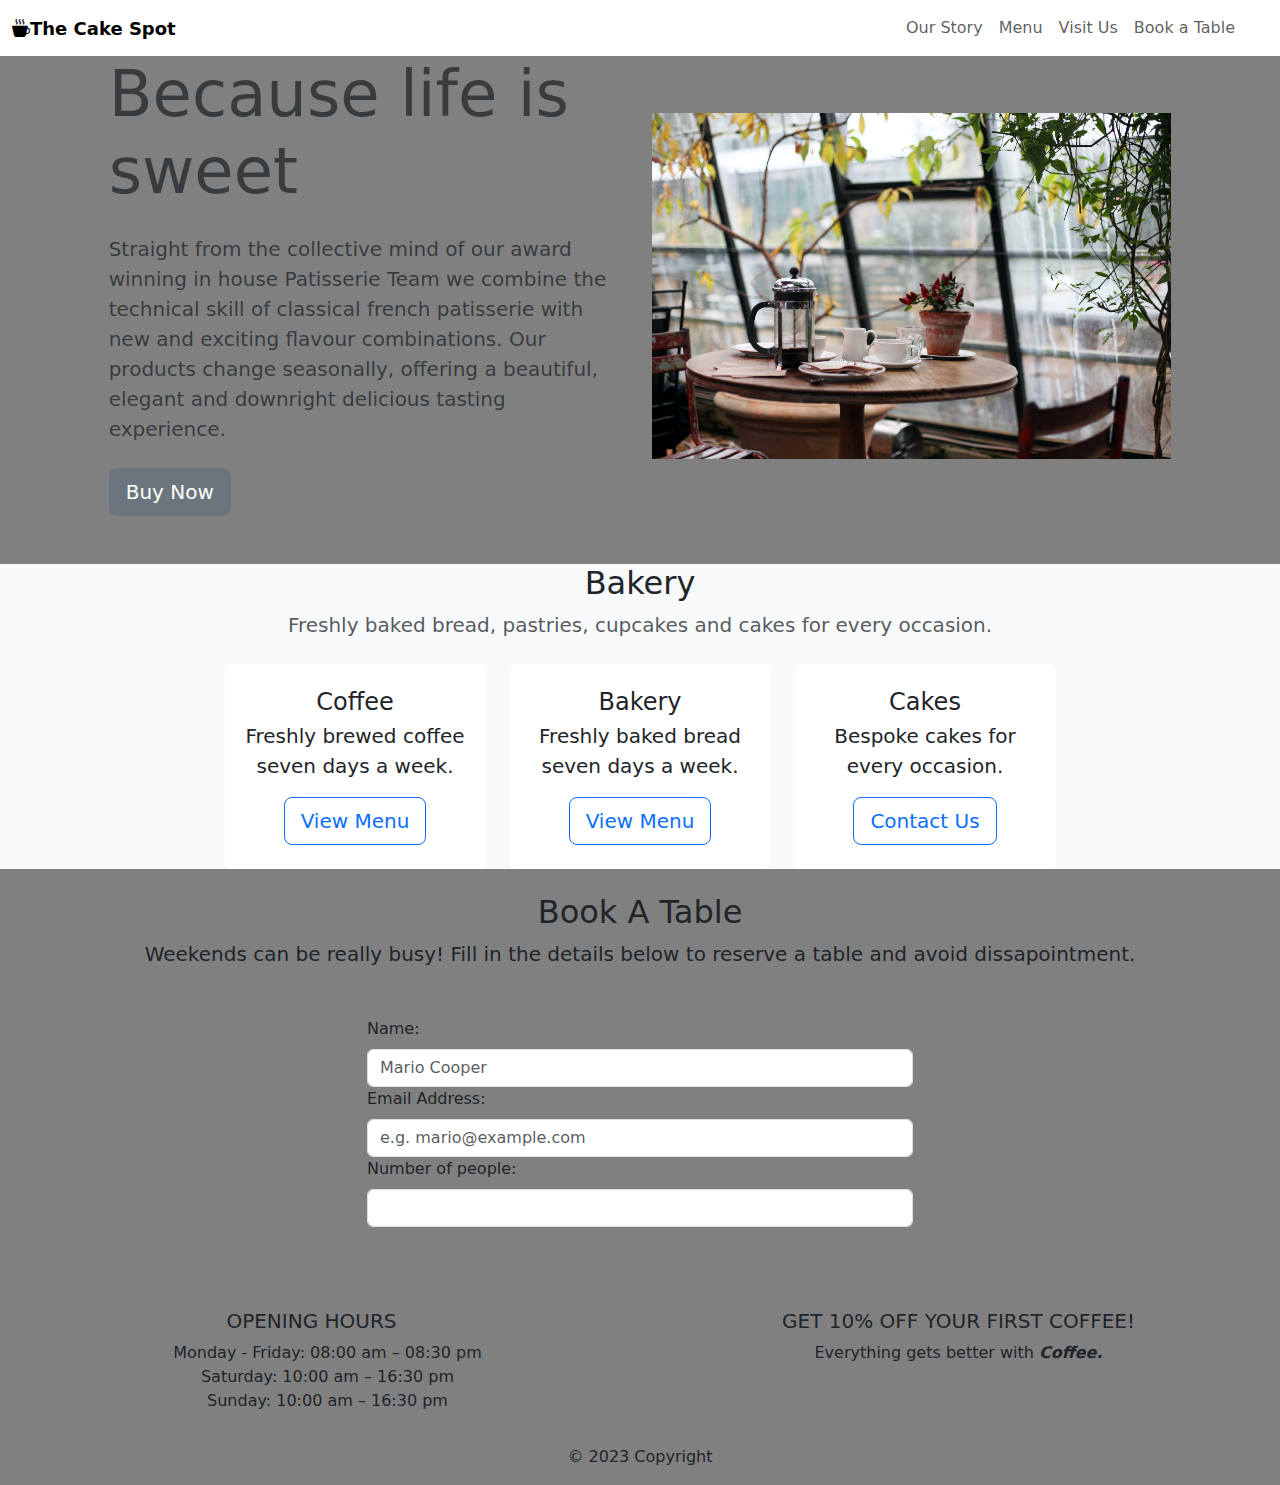
<file: index.html>
<!DOCTYPE html>
<html lang="en">

<head>
    <meta charset="UTF-8">
    <meta name="viewport" content="width=device-width, initial-scale=1.0">
    <title>The Cake Spot</title>

    <!-- Include Bootstrap CSS -->
    <link href="https://cdn.jsdelivr.net/npm/bootstrap@5.3.0/dist/css/bootstrap.min.css" rel="stylesheet">
    <!-- Option 1: Include in HTML -->
<link rel="stylesheet" href="https://cdn.jsdelivr.net/npm/bootstrap-icons@1.3.0/font/bootstrap-icons.css">

    <link rel="stylesheet" href="./css/style.css">
</head>

<body>
    <!-------Navbar----->

    <nav class="navbar navbar-expand-md navbar-light">
        <div class="container-xxl">
            <a href="#intro" class="navbar-brand"><span class="fw-bold text-black"><i class="bi bi-cup-hot-fill"></i>The Cake Spot</span></a>

            <!----Toggle Button for mobile nav  -->
            <button class="navbar-toggler" type="button" data-bs-toggle="collapse" data-bs-target="#main-nav"
                aria-controls="main-nav" aria-expanded="false" aria-label="toggle-navigation">
                <span class="navbar-toggler-icon"></span> </button>

            <div class="collapse navbar-collapse justify-content-end align-center" id="main-nav">
                <ul class="navbar-nav">
                    <li class="nav-item">
                        <a href="#" class="nav-link">Our Story</a>

                    </li>
                    <li class="nav-item">
                        <a href="#" class="nav-link">Menu</a>

                    </li>
                    <li class="nav-item">
                        <a href="#" class="nav-link">Visit Us</a>

                    </li>
                    <li class="nav-item">
                        <a href="#" class="nav-link">Book a Table</a>

                    </li>
                </ul>

            </div>

        </div>

    </nav>

    <!----Main image & intro -->
    <section id="intro">
        <div class="container-lg"></div>
        <div class="row justify-content-center align-items-center">
            <div class="col-md-5 text-center text-md-start">
                <h1>
                    <div class="display-3 text-muted">Because life is sweet</div>
                </h1>
                <p class="lead my-4 text-muted">Straight from the collective mind of our award winning in house Patisserie Team we combine the technical skill of classical french patisserie with new and exciting flavour combinations. Our products change seasonally, offering a beautiful, elegant and downright delicious tasting experience.</p>
                <a href="#" class="btn btn-secondary btn-lg">Buy Now</a>
            </div>
            <div class="col-md-5 text-center d-none d-md-block">
                <img class="img-fluid" src="/images/coffeetable.jpg" alt="coffee shop">
            </div>

        </div>
    </section>
        <section id="products" class="bg-light mt-5">
            <div class="container-lg">
              <div class="text-center">
                <h2>Bakery</h2>
                <p class="lead text-muted">Freshly baked bread, pastries, cupcakes and cakes for every occasion.</p>
              </div>
        
              <div class="row my-4 align-items-center justify-content-center">
                <div class="col-8 col-lg-4 col-xl-3">
                  <div class="card border-0">
                    <div class="card-body text-center py-4">
                      <h4 class="card-title">Coffee</h4>
                      <p class="lead card-subtitle">Freshly brewed coffee seven days a week.</p>
                      <a href="#" class="btn btn-outline-primary btn-lg mt-3">
                        View Menu
                      </a>
                    </div>
                  </div>
                </div>
        
                <div class="col-8 col-lg-4 col-xl-3">
                  <div class="card border-0">
                    <div class="card-body text-center py-4">
                      <h4 class="card-title">Bakery</h4>
                      <p class="lead card-subtitle">Freshly baked bread seven days a week.</p>
                      <a href="#" class="btn btn-outline-primary btn-lg mt-3">
                        View Menu
                      </a>
                    </div>
                </div>
              </div>
      
              <div class="col-8 col-lg-4 col-xl-3">
                <div class="card border-0">
                  <div class="card-body text-center py-4">
                    <h4 class="card-title">Cakes</h4>
                    <p class="lead card-subtitle">Bespoke cakes for every occasion.</p>
                    <a href="#" class="btn btn-outline-primary btn-lg mt-3">
                      Contact Us
                    </a>
                  </div>
                </div>
              </div>
            </div>
      
          </div><!-- end container -->
    </section>

  
<!----------Booking Form -->
<section id="booktable">
<div class="container-lg">
    <div class="text-center">
        <h2>Book A Table</h2>
        <p class="lead">Weekends can be really busy! Fill in the details below to reserve a table and avoid dissapointment. </p>
    </div>
<div class="row justify-content-center my-5">
    <div class="col-lg-6">
        <form action="">
            <label for="name" class="form-label">Name:</label>
            <input type="name" class="form-control" id="name" placeholder="Mario Cooper">
            <label for="email" class="form-label">Email Address:</label>
            <input type="email" class="form-control" id="email" placeholder="e.g. mario@example.com">

            <label for="booking" class="form-label">Number of people:</label>
            <input type="booking" class="form-control" id="booking">
        </form>
    </div>
</div>
</div>







</section>
    <!-- Social Media -->


    <!-- Social Media -->

    </footer>
    </div>
    </div>

    <!-- Include Bootstrap JS (optional) -->
    <script src="https://ajax.googleapis.com/ajax/libs/jquery/1.11.2/jquery.min.js"></script>
    <script src="https://maxcdn.bootstrapcdn.com/bootstrap/3.3.4/js/bootstrap.min.js"></script>
</body>

<!-- Footer -->
<footer class="page-footer font-small teal pt-4">

    <!-- Footer Text -->
    <div class="container-fluid text-center text-md-left">

        <!-- Grid row -->
        <div class="row">

            <!-- Grid column -->
            <div class="col-md-6 mt-md-0 mt-3">

                <!-- Content -->
                <h5 class="text-uppercase font-weight-bold">Opening Hours</h5>
                <ul>
                    <li>Monday - Friday: 08:00 am – 08:30 pm</li>
                    <li>Saturday: 10:00 am – 16:30 pm</li>
                    <li>Sunday: 10:00 am – 16:30 pm</li>
                </ul>

            </div>
            <!-- Grid column -->

            <hr class="clearfix w-100 d-md-none pb-3">

            <!-- Grid column -->
            <div class="col-md-6 mb-md-0 mb-3">

                <!-- Content -->
                <h5 class="text-uppercase font-weight-bold">Get 10% off your first Coffee!</h5>
                <p>Everything gets better with <i><strong>Coffee.</strong></i></p>

            </div>
            <!-- Grid column -->

        </div>
        <!-- Grid row -->

    </div>
    <!-- Footer Text -->

    <!-- Copyright -->
    <div class="footer-copyright text-center py-3">© 2023 Copyright
    </div>
    <!-- Copyright -->

</footer>
<!-- Footer -->

</html>
</file>
<file: css/style.css>
body {
    background-color: gray;
}
.navbar {background-color: #fff;
padding-right: 25px;}

.navbar-brand {font-size: large;
color: #fff;}

.container-fluid {padding: 10px 10px 0 0 ;}


.overlay-text {
    position: absolute;
    top: 50%; /* Adjust to vertically center the text */
    left: 50%; /* Adjust to horizontally center the text */
    transform: translate(-50%, -50%);
    background-color: rgba(0, 0, 0, 0.5); /* Semi-transparent background for better readability */
    color: #fff; /* Text color */
    padding: 10px; /* Adjust as needed */
    text-align: center; /* Center-align the text */
}

li {list-style-type: none;}



#navbarNav {background-color: white;}

h5 p {color: white;}
</file>
